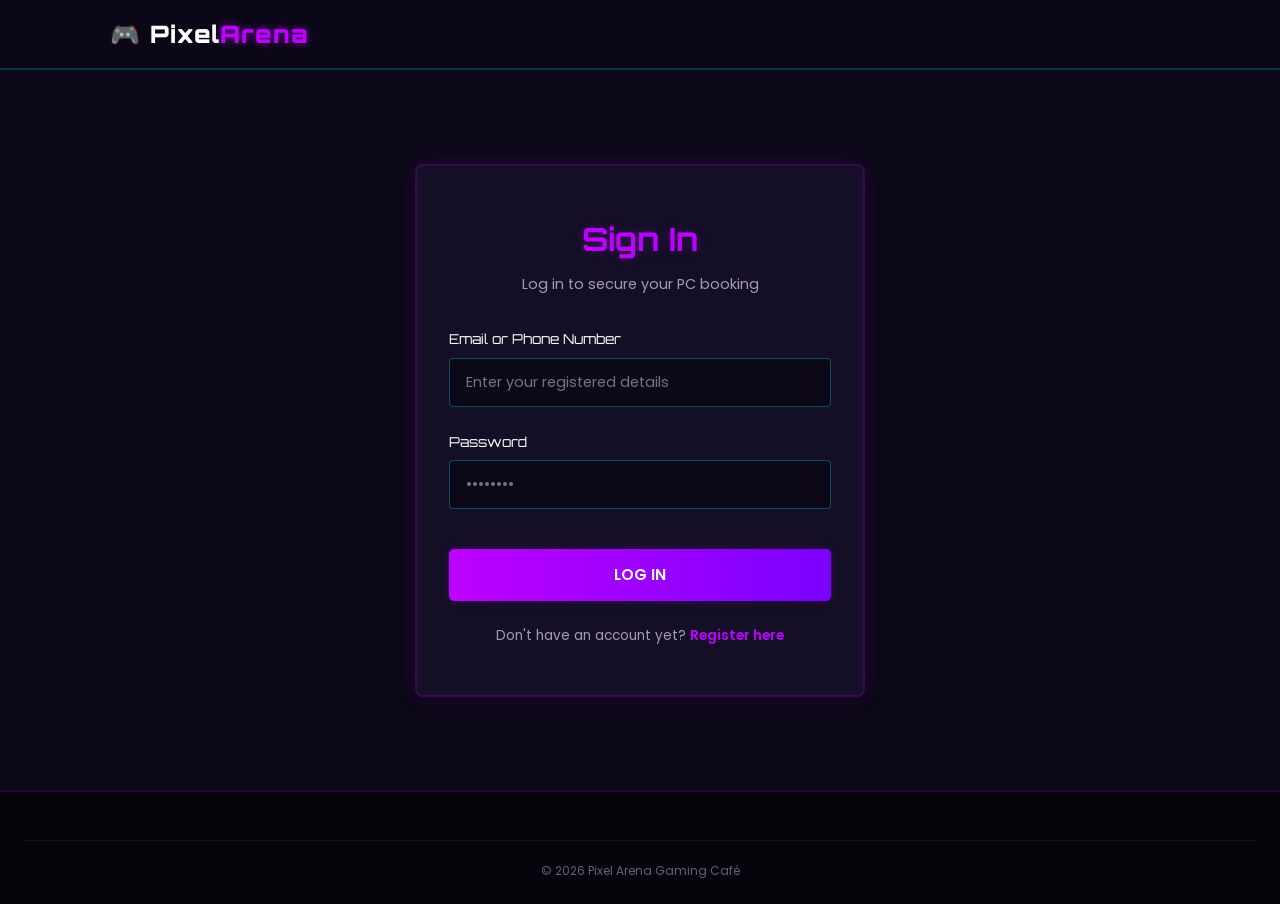
<file: signin.html>
<!DOCTYPE html>
<html lang="en">
<head>
    <meta charset="UTF-8">
    <meta name="viewport" content="width=device-width, initial-scale=1.0">
    <title>Sign In - Pixel Arena</title>
     <link href="https://fonts.googleapis.com/css2?family=Orbitron:wght@500;700;900&family=Poppins:wght@300;400;600&display=swap" rel="stylesheet">
    <link rel="stylesheet" href="https://cdnjs.cloudflare.com/ajax/libs/font-awesome/6.4.0/css/all.min.css">
    <link rel="stylesheet" href="styleindex.css">
    <link rel="stylesheet" href="stylesignin.css">
</head>
<body>

<header class="header">
    <nav class="navbar container">
        <h2 class="logo">🎮 Pixel<span>Arena</span></h2>
        <ul class="nav-links">
    
        </ul>
    </nav>
</header>

<div class="container auth-wrapper">
    <div class="auth-card">
        <h2>Sign In</h2>
        <p class="auth-subtitle">Log in to secure your PC booking</p>
        
        <form id="loginForm">
            <div class="form-group">
                <label for="loginUser">Email or Phone Number</label>
                <input type="text" id="loginUser" class="form-input" placeholder="Enter your registered details" required>
            </div>
            
            <div class="form-group">
                <label for="loginPassword">Password</label>
                <input type="password" id="loginPassword" class="form-input" placeholder="••••••••" required>
            </div>
            
            <button type="submit" class="btn btn-purple btn-block">Log In</button>
        </form>

        <p class="auth-switch">Don't have an account yet? <a href="signup.html">Register here</a></p>
    </div>
</div>

<footer class="footer">
    <div class="container">
        <div class="footer-bottom">
            <p>© 2026 Pixel Arena Gaming Café </p>
        </div>
    </div>
</footer>

<script>
document.getElementById('loginForm').addEventListener('submit', function(e) {
    e.preventDefault();
    
    const userVal = document.getElementById('loginUser').value.trim();
    const passVal = document.getElementById('loginPassword').value;

    const storedAccount = JSON.parse(localStorage.getItem('userAccount'));

    const defaultContact = 'student@arena.com';
    const defaultPass = 'password123';
    const defaultUser = 'student';

    if (storedAccount && userVal === storedAccount.contactValue && passVal === storedAccount.password) {
        alert("Login successful! Welcome back, " + storedAccount.username + ".");
        localStorage.setItem('isLoggedIn', 'true');
        window.location.href = 'index.html';
    } else if (userVal === defaultContact && passVal === defaultPass) {
    
        const demoAccount = {
            username: defaultUser,
            regType: 'email',
            contactValue: defaultContact,
            password: defaultPass
        };
        localStorage.setItem('userAccount', JSON.stringify(demoAccount));
        alert("Login successful using standard student account!");
        localStorage.setItem('isLoggedIn', 'true');
        window.location.href = 'index.html';
    } else {
        alert("Incorrect credentials! Please verify your information.");
    }
});
</script>

</body>
</html>
</file>
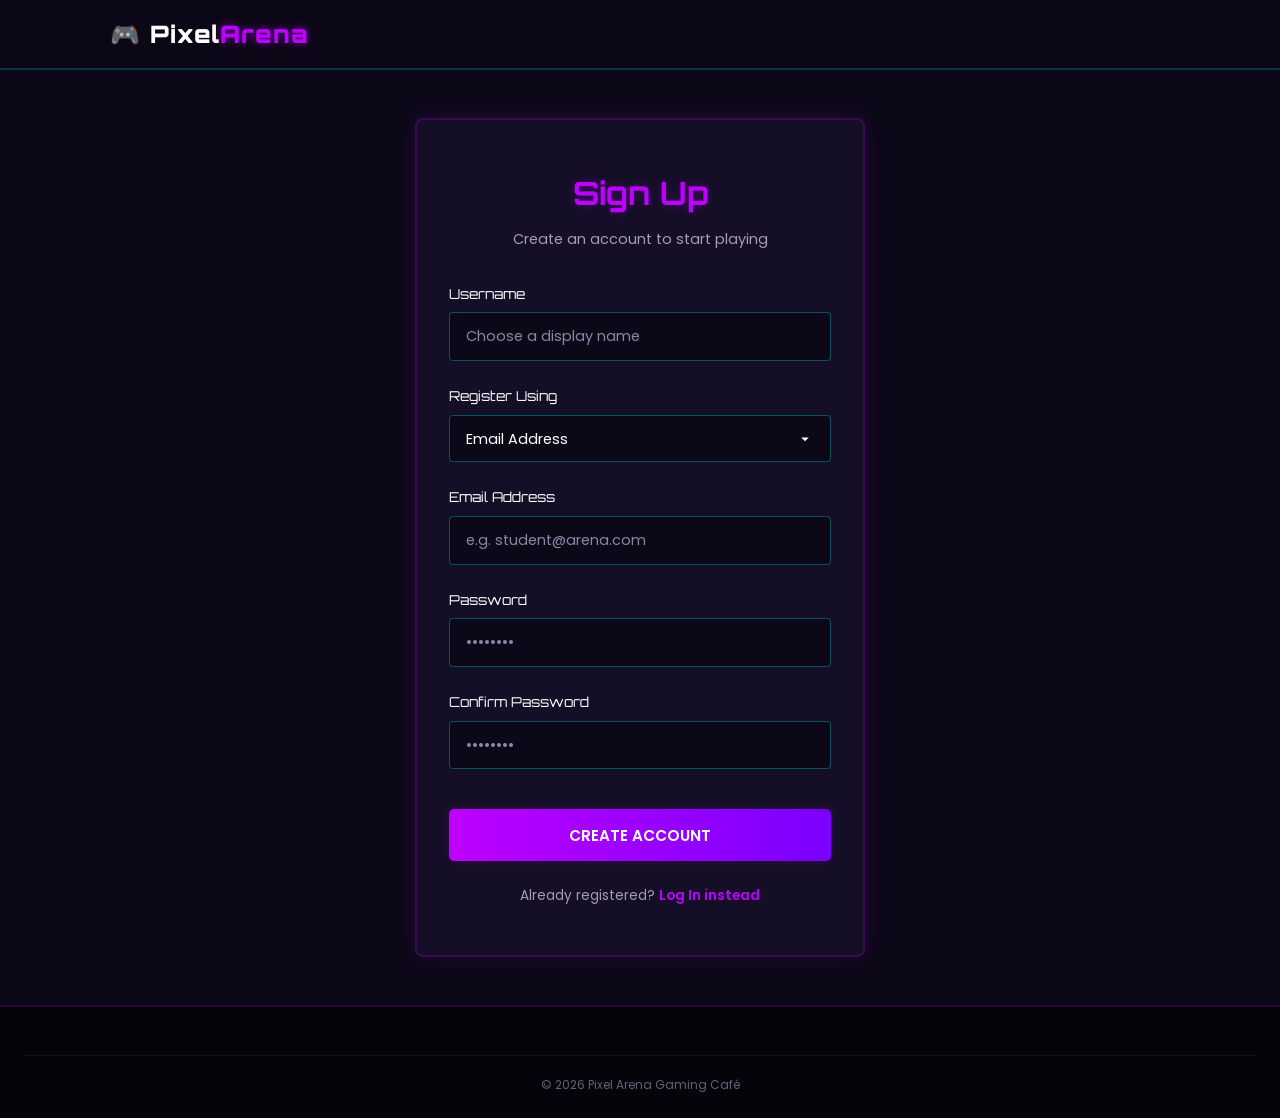
<file: signup.html>
<!DOCTYPE html>
<html lang="en">
<head>
    <meta charset="UTF-8">
    <meta name="viewport" content="width=device-width, initial-scale=1.0">
    <title>Sign Up - Pixel Arena</title>
     <link href="https://fonts.googleapis.com/css2?family=Orbitron:wght@500;700;900&family=Poppins:wght@300;400;600&display=swap" rel="stylesheet">
    <link rel="stylesheet" href="https://cdnjs.cloudflare.com/ajax/libs/font-awesome/6.4.0/css/all.min.css">
    <link rel="stylesheet" href="styleindex.css">
    <link rel="stylesheet" href="stylesignup.css">
</head>
<body>

<header class="header">
    <nav class="navbar container">
        <h2 class="logo">🎮 Pixel<span>Arena</span></h2>
        <ul class="nav-links">
         
        </ul>
    </nav>
</header>

<div class="container auth-wrapper">
    <div class="auth-card">
        <h2>Sign Up</h2>
        <p class="auth-subtitle">Create an account to start playing</p>
        
        <form id="registerForm">
    
            <div class="form-group">
                <label for="regUsername">Username</label>
                <input type="text" id="regUsername" class="form-input" placeholder="Choose a display name" required>
            </div>

            <div class="form-group">
                <label for="regType">Register Using</label>
                <select id="regType" class="form-input select-input" required>
                    <option value="email">Email Address</option>
                    <option value="phone">Phone Number</option>
                </select>
            </div>

            <div class="form-group">
                <label id="contactLabel" for="regContact">Email Address</label>
                <input type="email" id="regContact" class="form-input" placeholder="e.g. student@arena.com" required>
            </div>
            
            <div class="form-group">
                <label for="regPassword">Password</label>
                <input type="password" id="regPassword" class="form-input" placeholder="••••••••" required>
            </div>

            <div class="form-group">
                <label for="regConfirmPassword">Confirm Password</label>
                <input type="password" id="regConfirmPassword" class="form-input" placeholder="••••••••" required>
            </div>
            
            <button type="submit" class="btn btn-purple btn-block">Create Account</button>
        </form>

        <p class="auth-switch">Already registered? <a href="signin.html">Log In instead</a></p>
    </div>
</div>

<footer class="footer">
    <div class="container">
        <div class="footer-bottom">
            <p>© 2026 Pixel Arena Gaming Café </p>
        </div>
    </div>
</footer>

<script>
const regTypeSelect = document.getElementById('regType');
const contactInput = document.getElementById('regContact');
const contactLabel = document.getElementById('contactLabel');


regTypeSelect.addEventListener('change', function() {
    if (this.value === 'phone') {
        contactLabel.textContent = "Phone Number (Strictly Numbers Only)";
        contactInput.type = "text"; 
        contactInput.placeholder = "e.g. 09123456789";
        contactInput.inputMode = "numeric"; 
    } else {
        contactLabel.textContent = "Email Address";
        contactInput.type = "email";
        contactInput.placeholder = "e.g. student@arena.com";
        contactInput.removeAttribute('inputmode');
    }
});

document.getElementById('registerForm').addEventListener('submit', function(e) {
    e.preventDefault();
    
    const username = document.getElementById('regUsername').value.trim();
    const regType = regTypeSelect.value;
    const contactVal = contactInput.value.trim();
    const passVal = document.getElementById('regPassword').value;
    const confirmPassVal = document.getElementById('regConfirmPassword').value;

    
    if (regType === 'phone') {
        const numbersOnlyPattern = /^[0-9]+$/;
        if (!numbersOnlyPattern.test(contactVal)) {
            alert("Registration Failed! Phone numbers must contain digits only.");
            return;
        }
        if (contactVal.length < 11) {
            alert("Phone numbers must be at least 11 digits long.");
            return;
        }
    }

    if (passVal !== confirmPassVal) {
        alert("Passwords do not match! Please verify your inputs.");
        return;
    }

    const newAccountData = {
        username: username,
        regType: regType,
        contactValue: contactVal,
        password: passVal
    };
    
    localStorage.setItem('userAccount', JSON.stringify(newAccountData));
    alert("Sign up complete! Welcome, " + username + ". Redirecting to login.");
    window.location.href = 'signin.html';
});
</script>

</body>
</html>
</file>
<file: styleindex.css>
* {
    margin: 0;
    padding: 0;
    box-sizing: border-box;
}

html {
    scroll-behavior: smooth;
}
.profile-link {
    display: flex;
    align-items: center;
    justify-content: center;
    text-decoration: none;
}

.profile-pic {
    width: 40px;
    height: 40px;
    border-radius: 50%;
    object-fit: cover;
    border: 2px solid white;
    transition: 0.3s;
}

.profile-pic:hover {
    transform: scale(1.1);
    border-color: #00e5ff;
}

body {
    background-color: #0c0817; 
    color: #ffffff;
    font-family: 'Poppins', sans-serif;
    line-height: 1.6;
}


.neon-cyan {
    color: #00f3ff;
    text-shadow: 0 0 10px rgba(0, 243, 255, 0.5);
}


.header {
    position: sticky;
    top: 0;
    background-color: rgba(12, 8, 23, 0.9);
    backdrop-filter: blur(8px);
    z-index: 1000;
    border-bottom: 2px solid rgba(0, 243, 255, 0.2);
}

.navbar {
    max-width: 1100px;
    margin: 0 auto;
    padding: 1rem 1.5rem;
    display: flex;
    justify-content: space-between;
    align-items: center;
}

.logo {
    font-family: 'Orbitron', sans-serif;
    font-weight: 900;
    font-size: 1.5rem;
    letter-spacing: 1px;
}

.logo span {
    color: #bd00ff; /* Purple accent */
    text-shadow: 0 0 8px rgba(189, 0, 255, 0.6);
}

.navbar{
    max-width:1100px;
    margin:auto;
    padding:15px 20px;

    display:flex;
    justify-content:space-between;
    align-items:center;
}

.nav-right{
    display:flex;
    align-items:center;
    gap:30px;
}

.nav-links{
    display:flex;
    align-items:center;
    gap:30px;
    list-style:none;
    margin:0;
    padding:0;
}

.nav-links li{
    display:flex;
    align-items:center;
}

.nav-links a {
    text-decoration: none;
    color: #ffffff;
    font-family: 'Orbitron', sans-serif;
    font-size: 0.9rem;
    font-weight: 700;
    text-transform: uppercase;
    transition: color 0.3s ease;
}

.nav-links a:hover,
.nav-links a.active {
    color: #00f3ff; 
}


.hero {
    position: relative;
    height: 75vh;
    display: flex;
    align-items: center;
    justify-content: center;
    text-align: center;
    padding: 1.5rem;
    background-image: url('https://images.unsplash.com/photo-1542751371-adc38448a05e?auto=format&fit=crop&w=1200&q=80');
    background-size: cover;
    background-position: center;
}

.hero-overlay {
    position: absolute;
    top: 0;
    left: 0;
    width: 100%;
    height: 100%;
    background: linear-gradient(to bottom, rgba(12, 8, 23, 0.7), #0c0817);
    z-index: 1;
}

.hero-content {
    position: relative;
    z-index: 2;
    max-width: 700px;
}

.hero h1 {
    font-family: 'Orbitron', sans-serif;
    font-size: 2.8rem;
    font-weight: 900;
    margin-bottom: 0.5rem;
}

.hero-tagline {
    font-family: 'Orbitron', sans-serif;
    color: #bd00ff;
    font-size: 1.3rem;
    font-weight: 700;
    letter-spacing: 3px;
    text-transform: uppercase;
    margin-bottom: 1.5rem;
    text-shadow: 0 0 8px rgba(189, 0, 255, 0.5);
}

.hero-text {
    font-size: 1rem;
    color: #c4bcd8;
    margin-bottom: 2rem;
}


.hero-buttons {
    display: flex;
    justify-content: center;
    gap: 1rem;
    flex-wrap: wrap;
}

.btn {
    display: inline-block;
    padding: 0.8rem 1.8rem;
    text-decoration: none;
    font-family: 'Orbitron', sans-serif;
    font-weight: 700;
    font-size: 0.85rem;
    text-transform: uppercase;
    border-radius: 4px;
    transition: transform 0.2s ease, box-shadow 0.2s ease;
}

.btn:hover {
    transform: translateY(-2px);
}

.btn-cyan {
    background-color: #00f3ff;
    color: #0c0817;
    box-shadow: 0 0 10px rgba(0, 243, 255, 0.4);
}

.btn-cyan:hover {
    box-shadow: 0 0 20px rgba(0, 243, 255, 0.8);
}

.btn-purple {
    background-color: transparent;
    color: #ffffff;
    border: 2px solid #bd00ff;
    box-shadow: 0 0 10px rgba(189, 0, 255, 0.2);
}

.btn-purple:hover {
    background-color: #bd00ff;
    box-shadow: 0 0 20px rgba(189, 0, 255, 0.6);
}


.section {
    max-width: 1100px;
    margin: 0 auto;
    padding: 5rem 1.5rem;
}

.alt-bg {
    background-color: rgba(255, 255, 255, 0.02);
    border-radius: 8px;
    max-width: 100%;
    padding-left: calc((100% - 1100px) / 2 + 1.5rem);
    padding-right: calc((100% - 1100px) / 2 + 1.5rem);
}

.section-title {
    text-align: center;
    margin-bottom: 3rem;
}

.section-title h2 {
    font-family: 'Orbitron', sans-serif;
    font-size: 1.8rem;
    text-transform: uppercase;
    letter-spacing: 1px;
}

.neon-line {
    width: 60px;
    height: 3px;
    background: linear-gradient(to right, #00f3ff, #bd00ff);
    margin: 0.5rem auto 0 auto;
    box-shadow: 0 0 8px rgba(0, 243, 255, 0.6);
}


.grid {
    display: grid;
    grid-template-columns: repeat(auto-fit, minmax(260px, 1fr));
    gap: 1.5rem;
}


.card {
    background-color: #140e26;
    border: 1px solid rgba(189, 0, 255, 0.1);
    border-radius: 6px;
    padding: 2rem 1.5rem;
    transition: transform 0.2s ease, border-color 0.2s ease, box-shadow 0.2s ease;
    position: relative;
}

.card:hover {
    transform: translateY(-4px);
    border-color: #00f3ff;
    box-shadow: 0 5px 15px rgba(0, 243, 255, 0.2);
}


.game-card {
    text-align: center;
}

.icon {
    width: 60px;
    height: 60px;
    margin: 0 auto 1.2rem auto;
    display: flex;
    align-items: center;
    justify-content: center;
    font-size: 1.5rem;
    border-radius: 50%;
    background-color: #0c0817;
}

.cyan-glow {
    color: #00f3ff;
    border: 1px solid #00f3ff;
    box-shadow: 0 0 10px rgba(0, 243, 255, 0.3);
}

.purple-glow {
    color: #bd00ff;
    border: 1px solid #bd00ff;
    box-shadow: 0 0 10px rgba(189, 0, 255, 0.3);
}

.card h3 {
    font-family: 'Orbitron', sans-serif;
    font-size: 1.2rem;
    margin-bottom: 0.8rem;
}

.card p {
    color: #a49cb5;
    font-size: 0.9rem;
}


.promo-card {
    display: flex;
    flex-direction: column;
    justify-content: space-between;
}

.badge {
    position: absolute;
    top: 15px;
    right: 15px;
    font-family: 'Orbitron', sans-serif;
    font-size: 0.7rem;
    background-color: rgba(255, 255, 255, 0.05);
    padding: 0.2rem 0.6rem;
    border-radius: 3px;
    border: 1px solid rgba(255, 255, 255, 0.2);
}

.badge.neon {
    border-color: #00f3ff;
    color: #00f3ff;
}

.promo-card .price {
    font-family: 'Orbitron', sans-serif;
    font-size: 2rem;
    color: #00f3ff;
    margin: 1rem 0;
}

.promo-card .price span {
    font-size: 0.9rem;
    color: #a49cb5;
}

.promo-card.bundle {
    border-color: #bd00ff;
}


.three-columns {
    display: grid;
    grid-template-columns: repeat(auto-fit, minmax(280px, 1fr));
    gap: 2rem;
}

.column {
    text-align: center;
    padding: 1.5rem;
}

.col-icon {
    font-size: 2.5rem;
    color: #00f3ff;
    margin-bottom: 1rem;
    filter: drop-shadow(0 0 5px rgba(0, 243, 255, 0.4));
}

.column h3 {
    font-family: 'Orbitron', sans-serif;
    font-size: 1.15rem;
    margin-bottom: 0.8rem;
}

.column p {
    color: #a49cb5;
    font-size: 0.9rem;
}


.footer {
    background-color: #06040b;
    padding: 3rem 1.5rem 1.5rem 1.5rem;
    border-top: 2px solid rgba(189, 0, 255, 0.2);
}

.footer-grid {
    max-width: 1100px;
    margin: 0 auto;
    display: grid;
    grid-template-columns: repeat(auto-fit, minmax(250px, 1fr));
    gap: 2rem;
    margin-bottom: 2rem;
}

.footer-box h3 {
    font-family: 'Orbitron', sans-serif;
    margin-bottom: 0.8rem;
}

.footer-box h4 {
    font-family: 'Orbitron', sans-serif;
    color: #00f3ff;
    margin-bottom: 0.8rem;
    font-size: 1rem;
}

.footer-box p {
    color: #a49cb5;
    font-size: 0.85rem;
    margin-bottom: 0.5rem;
}

.footer-box i {
    margin-right: 0.5rem;
    color: #bd00ff;
}

.socials {
    display: flex;
    gap: 0.8rem;
    margin-top: 0.8rem;
}

.socials a {
    display: flex;
    align-items: center;
    justify-content: center;
    width: 35px;
    height: 35px;
    border-radius: 50%;
    background-color: #140e26;
    color: #00f3ff;
    border: 1px solid rgba(0, 243, 255, 0.3);
    font-size: 0.95rem;
    text-decoration: none;
    transition: all 0.2s ease;
}

.socials a:hover {
    background-color: #00f3ff;
    color: #0c0817;
    transform: translateY(-2px);
}

.footer-bottom {
    text-align: center;
    border-top: 1px solid rgba(255, 255, 255, 0.05);
    padding-top: 1.2rem;
    color: #665f75;
    font-size: 0.75rem;
}
.coming-soon-lead {
    text-align: center;
    color: #a49cb5;
    max-width: 600px;
    margin: 0.5rem auto 1.5rem auto;
    font-size: 0.95rem;
}

.coming-soon-grid {
    display: grid;
    grid-template-columns: repeat(auto-fit, minmax(280px, 1fr));
    gap: 2.5rem;
    margin-top: 2rem;
}

.coming-card {
    background-color: #140e26;
    border: 1px solid rgba(189, 0, 255, 0.15);
    border-radius: 8px;
    padding: 3rem 2rem 2.5rem 2rem;
    text-align: center;
    position: relative;
    box-shadow: 0 4px 15px rgba(0, 0, 0, 0.3);
    transition: transform 0.2s ease, border-color 0.2s ease, box-shadow 0.2s ease;
}

.coming-card:hover {
    transform: translateY(-4px);
    border-color: #00f3ff;
    box-shadow: 0 5px 15px rgba(0, 243, 255, 0.2);
}

.coming-badge {
    position: absolute;
    top: 20px;
    right: 20px;
    font-family: 'Orbitron', sans-serif;
    font-size: 0.7rem;
    padding: 0.2rem 0.8rem;
    border-radius: 4px;
    text-transform: uppercase;
    font-weight: 700;
    letter-spacing: 1px;
}

.badge-purple {
    background-color: rgba(189, 0, 255, 0.15);
    border: 1px solid #bd00ff;
    color: #bd00ff;
    text-shadow: 0 0 5px rgba(189, 0, 255, 0.5);
}

.badge-cyan {
    background-color: rgba(0, 243, 255, 0.15);
    border: 1px solid #00f3ff;
    color: #00f3ff;
    text-shadow: 0 0 5px rgba(0, 243, 255, 0.5);
}

.coming-icon {
    width: 70px;
    height: 70px;
    margin: 0 auto 1.5rem auto;
    display: flex;
    align-items: center;
    justify-content: center;
    font-size: 2rem;
    border-radius: 50%;
    background-color: #0c0817;
}

.coming-card h3 {
    font-family: 'Orbitron', sans-serif;
    font-size: 1.3rem;
    margin-bottom: 0.8rem;
}

.coming-desc {
    color: #a49cb5;
    font-size: 0.9rem;
    margin-bottom: 2rem;
    line-height: 1.6;
}

.btn-coming {
    width: 100%;
}

@media (max-width: 768px) {
    .navbar {
        flex-direction: column;
        gap: 0.8rem;
    }

    .nav-links {
        gap: 1rem;
    }

    .hero h1 {
        font-size: 2rem;
    }

    .hero-tagline {
        font-size: 1rem;
    }

    .section {
        padding: 3rem 1.5rem;
    }

    .grid {
        grid-template-columns: 1fr;
    }

    .three-columns {
        grid-template-columns: 1fr;
        gap: 1rem;
    }
}
</file>
<file: stylesignin.css>
body{
    background-image: url('https://images.unsplash.com/photo-1542751371-adc38448a05e?auto=format&fit=crop&w=1200&q=80');
    background-size: cover;
    background-position: center;
}
.auth-wrapper {
    min-height: 80vh;
    display: flex;
    align-items: center;
    justify-content: center;
    padding: 3rem 0;
}

.auth-card {
    background-color: #140e26;
    border: 2px solid rgba(189, 0, 255, 0.2); 
    box-shadow: 0 0 20px rgba(189, 0, 255, 0.15);
    border-radius: 8px;
    width: 100%;
    max-width: 450px;
    padding: 3rem 2rem;
    text-align: center;
}

.auth-card h2 {
    font-family: 'Orbitron', sans-serif;
    font-size: 2rem;
    margin-bottom: 0.5rem;
    color: #bd00ff; 
    text-shadow: 0 0 10px  rgba(189, 0, 255, 0.3);
}

.auth-subtitle {
    color: #a49cb5;
    font-size: 0.9rem;
    margin-bottom: 2rem;
}

.form-group {
    text-align: left;
    margin-bottom: 1.5rem;
}

.form-group label {
    display: block;
    font-size: 0.85rem;
    font-family: 'Orbitron', sans-serif;
    margin-bottom: 0.5rem;
    color: #ffffff;
}

.form-input {
    width: 100%;
    padding: 0.8rem 1rem;
    background-color: #0c0817;
    border: 1px solid rgba(0, 243, 255, 0.3); 
    border-radius: 4px;
    color: #ffffff;
    font-family: 'Poppins', sans-serif;
    font-size: 0.9rem;
    transition: border-color 0.3s ease, box-shadow 0.3s ease;
}

.form-input:focus {
    outline: none;
    border-color: #bd00ff; 
    box-shadow: 0 0 10px rgba(0, 243, 255, 0.3);
}

.btn-block {
    width: 100%;
    margin-top: 1rem;
}
.btn-purple{
    width:100%;
    margin-top:1rem;
    padding:.9rem 1rem;
    background:linear-gradient(90deg,#bd00ff,#7a00ff);
    color:#ffffff;
    border:none;
    border-radius:5px;
    font-family:'Poppins',sans-serif;
    font-size:.95rem;
    font-weight:600;
    transition:.3s;
}

.btn-purple:hover{
    background:linear-gradient(90deg,#d640ff,#9b30ff);
    box-shadow:0 0 12px rgba(189,0,255,.4);
    transform:translateY(-2px);
}
.auth-switch {
    margin-top: 1.5rem;
    font-size: 0.85rem;
    color: #a49cb5;
}

.auth-switch a {
    color: #bd00ff; 
    text-decoration: none;
    font-weight: 600;
}

.auth-switch a:hover {
    text-shadow: 0 0 8px rgba(0, 243, 255, 0.5);
}

.footer {
    background-color: #06040b;
    padding: 3rem 1.5rem 1.5rem 1.5rem;
    border-top: 2px solid rgba(189, 0, 255, 0.2);
}

.footer-grid {
    max-width: 1100px;
    margin: 0 auto;
    display: grid;
    grid-template-columns: repeat(auto-fit, minmax(250px, 1fr));
    gap: 2rem;
    margin-bottom: 2rem;
}

.footer-box h3 {
    font-family: 'Orbitron', sans-serif;
    margin-bottom: 0.8rem;
}

.footer-box h4 {
    font-family: 'Orbitron', sans-serif;
    color: #00f3ff;
    margin-bottom: 0.8rem;
    font-size: 1rem;
}

.footer-box p {
    color: #a49cb5;
    font-size: 0.85rem;
    margin-bottom: 0.5rem;
}

.footer-box i {
    margin-right: 0.5rem;
    color: #bd00ff;
}

.socials {
    display: flex;
    gap: 0.8rem;
    margin-top: 0.8rem;
}

.socials a {
    display: flex;
    align-items: center;
    justify-content: center;
    width: 35px;
    height: 35px;
    border-radius: 50%;
    background-color: #140e26;
    color: #00f3ff;
    border: 1px solid rgba(0, 243, 255, 0.3);
    font-size: 0.95rem;
    text-decoration: none;
    transition: all 0.2s ease;
}

.socials a:hover {
    background-color: #00f3ff;
    color: #0c0817;
    transform: translateY(-2px);
}

.footer-bottom {
    text-align: center;
    border-top: 1px solid rgba(255, 255, 255, 0.05);
    padding-top: 1.2rem;
    color: #665f75;
    font-size: 0.75rem;
}
@media(max-width:768px){

    .auth-card{
        padding:2rem 1.5rem;
    }

    .auth-card h2{
        font-size:1.7rem;
    }

    .auth-wrapper{
        padding:2rem 1rem;
    }
}
</file>
<file: stylesignup.css>
body{
    background-image: url('https://images.unsplash.com/photo-1542751371-adc38448a05e?auto=format&fit=crop&w=1200&q=80');
    background-size: cover;
    background-position: center;
    background-repeat: no-repeat;
    background-attachment: fixed;
    color: #ffffff;
}

.auth-wrapper{
    min-height: 80vh;
    display: flex;
    align-items: center;
    justify-content: center;
    padding: 3rem 0;
}

.auth-card{
    background-color: #140e26;
    border: 2px solid rgba(189,0,255,.2);
    box-shadow: 0 0 20px rgba(189,0,255,.15);
    border-radius: 8px;
    width: 100%;
    max-width: 450px;
    padding: 3rem 2rem;
    text-align: center;
}

.auth-card h2{
    font-family: 'Orbitron', sans-serif;
    font-size: 2rem;
    margin-bottom: .5rem;
    color: #bd00ff;
    text-shadow: 0 0 10px rgba(189,0,255,.3);
}

.auth-subtitle{
    color:#a49cb5;
    font-size:.9rem;
    margin-bottom:2rem;
}

.form-group{
    text-align:left;
    margin-bottom:1.5rem;
}

.form-group label{
    display:block;
    font-size:.85rem;
    font-family:'Orbitron',sans-serif;
    margin-bottom:.5rem;
    color:#ffffff;
}

.form-input{
    width:100%;
    padding:.8rem 1rem;
    background-color:#0c0817;
    border:1px solid rgba(0,243,255,.3);
    border-radius:4px;
    color:#ffffff;
    font-family:'Poppins',sans-serif;
    font-size:.9rem;
    transition:.3s;
    box-sizing:border-box;
}

.form-input::placeholder{
    color:#8d86a3;
}

.form-input:focus{
    outline:none;
    border-color:#bd00ff;
    box-shadow:0 0 10px rgba(0,243,255,.3);
}

.select-input{
    appearance:none;
    -webkit-appearance:none;
    -moz-appearance:none;
    background-image:url("data:image/svg+xml;charset=UTF-8,%3Csvg xmlns='http://www.w3.org/2000/svg' viewBox='0 0 24 24' fill='white'%3E%3Cpath d='M7 10l5 5 5-5z'/%3E%3C/svg%3E");
    background-repeat:no-repeat;
    background-position:right 1rem center;
    background-size:18px;
    padding-right:2.5rem;
    cursor:pointer;
}

.select-input option{
    background:#140e26;
    color:#ffffff;
}

.btn{
    display:inline-block;
    text-decoration:none;
    cursor:pointer;
}

.btn-purple{
    width:100%;
    margin-top:1rem;
    padding:.9rem 1rem;
    background:linear-gradient(90deg,#bd00ff,#7a00ff);
    color:#ffffff;
    border:none;
    border-radius:5px;
    font-family:'Poppins',sans-serif;
    font-size:.95rem;
    font-weight:600;
    transition:.3s;
}

.btn-purple:hover{
    background:linear-gradient(90deg,#d640ff,#9b30ff);
    box-shadow:0 0 12px rgba(189,0,255,.4);
    transform:translateY(-2px);
}

.btn-block{
    width:100%;
}

.auth-switch{
    margin-top:1.5rem;
    font-size:.85rem;
    color:#a49cb5;
}

.auth-switch a{
    color:#bd00ff;
    text-decoration:none;
    font-weight:600;
}

.auth-switch a:hover{
    color:#00f3ff;
    text-shadow:0 0 8px rgba(0,243,255,.5);
}

.footer{
    background-color:#06040b;
    padding:3rem 1.5rem 1.5rem;
    border-top:2px solid rgba(189,0,255,.2);
}

.footer-grid{
    max-width:1100px;
    margin:0 auto;
    display:grid;
    grid-template-columns:repeat(auto-fit,minmax(250px,1fr));
    gap:2rem;
    margin-bottom:2rem;
}

.footer-box h3{
    font-family:'Orbitron',sans-serif;
    margin-bottom:.8rem;
}

.footer-box h4{
    font-family:'Orbitron',sans-serif;
    color:#00f3ff;
    margin-bottom:.8rem;
    font-size:1rem;
}

.footer-box p{
    color:#a49cb5;
    font-size:.85rem;
    margin-bottom:.5rem;
}

.footer-box i{
    margin-right:.5rem;
    color:#bd00ff;
}

.socials{
    display:flex;
    gap:.8rem;
    margin-top:.8rem;
}

.socials a{
    display:flex;
    align-items:center;
    justify-content:center;
    width:35px;
    height:35px;
    border-radius:50%;
    background-color:#140e26;
    color:#00f3ff;
    border:1px solid rgba(0,243,255,.3);
    font-size:.95rem;
    text-decoration:none;
    transition:.3s;
}

.socials a:hover{
    background:#00f3ff;
    color:#0c0817;
    transform:translateY(-2px);
}

.footer-bottom{
    text-align:center;
    border-top:1px solid rgba(255,255,255,.05);
    padding-top:1.2rem;
    color:#665f75;
    font-size:.75rem;
}

@media(max-width:768px){

    .auth-card{
        padding:2rem 1.5rem;
    }

    .auth-card h2{
        font-size:1.7rem;
    }

    .auth-wrapper{
        padding:2rem 1rem;
    }
}
</file>
